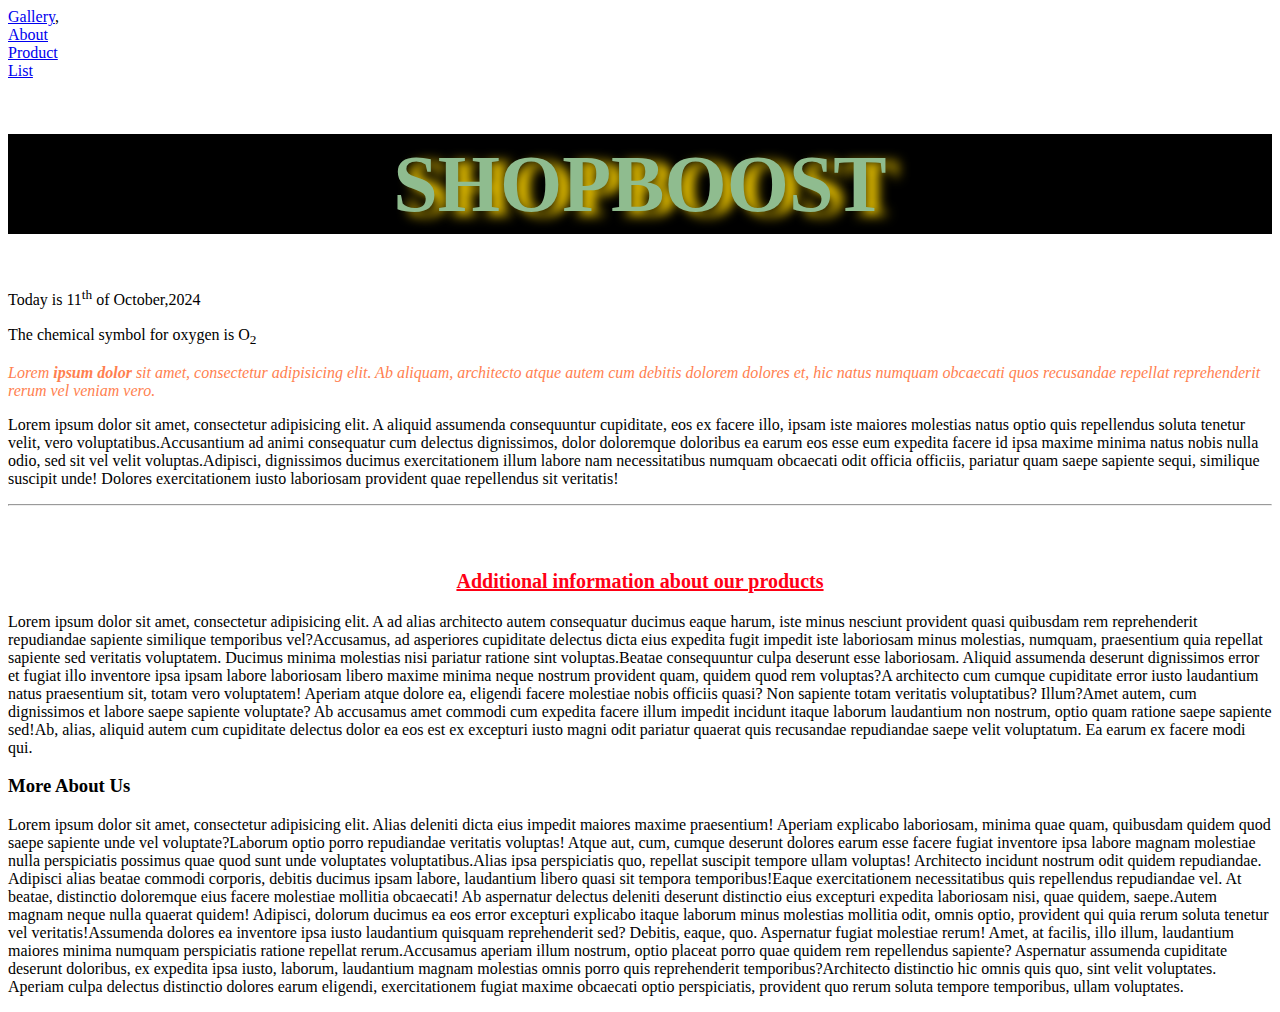
<file: index.html>
<!doctype html>
<html lang=" en">
<head>
    <meta charset="UTF-8">
    <meta name="viewport"
          content="width=device-width, user-scalable=no, initial-scale=1.0, maximum-scale=1.0, minimum-scale=1.0">
    <meta http-equiv="X-UA-Compatible" content="ie=edge">
    <link rel="icon" href="assets/home.png">
    <title>Homepage</title>
    <link rel="stylesheet" href="css/main.css">
</head>
<body>

<a href="gallery.html" target="_blank">Gallery</a>,<br>
<a href="about.html" target="_blank">About</a><br>
<a href="products.html">Product</a><br>
<a href="list.html">List</a>
<h1>SHOPBOOST</h1>
<p>Today is 11<sup>th</sup> of October,2024</p>
<p>The chemical symbol for oxygen is O<sub>2</sub></p>
<p style="color: coral;font-style: italic">Lorem <b>ipsum dolor</b> sit amet, consectetur adipisicing elit. Ab aliquam, architecto atque autem cum debitis dolorem dolores et, hic natus numquam obcaecati quos recusandae repellat reprehenderit rerum vel veniam vero.</p>
<p><span>Lorem ipsum dolor sit amet, consectetur adipisicing elit. A aliquid assumenda consequuntur cupiditate, eos ex facere illo, ipsam iste maiores molestias natus optio quis repellendus soluta tenetur velit, vero voluptatibus.</span><span>Accusantium ad animi consequatur cum delectus dignissimos, dolor doloremque doloribus ea earum eos esse eum expedita facere id ipsa maxime minima natus nobis nulla odio, sed sit vel velit voluptas.</span><span>Adipisci, dignissimos ducimus exercitationem illum labore nam necessitatibus numquam obcaecati odit officia officiis, pariatur quam saepe sapiente sequi, similique suscipit unde! Dolores exercitationem iusto laboriosam provident quae repellendus sit veritatis!</span></p>
<hr>
<br><br>
<h3 style="color: #ff0015;font-size: 20px;text-align: center"> <u>Additional information about our products</u></h3>
<p><span>Lorem ipsum dolor sit amet, consectetur adipisicing elit. A ad alias architecto autem consequatur ducimus eaque harum, iste minus nesciunt provident quasi quibusdam rem reprehenderit repudiandae sapiente similique temporibus vel?</span><span>Accusamus, ad asperiores cupiditate delectus dicta eius expedita fugit impedit iste laboriosam minus molestias, numquam, praesentium quia repellat sapiente sed veritatis voluptatem. Ducimus minima molestias nisi pariatur ratione sint voluptas.</span><span>Beatae consequuntur culpa deserunt esse laboriosam. Aliquid assumenda deserunt dignissimos error et fugiat illo inventore ipsa ipsam labore laboriosam libero maxime minima neque nostrum provident quam, quidem quod rem voluptas?</span><span>A architecto cum cumque cupiditate error iusto laudantium natus praesentium sit, totam vero voluptatem! Aperiam atque dolore ea, eligendi facere molestiae nobis officiis quasi? Non sapiente totam veritatis voluptatibus? Illum?</span><span>Amet autem, cum dignissimos et labore saepe sapiente voluptate? Ab accusamus amet commodi cum expedita facere illum impedit incidunt itaque laborum laudantium non nostrum, optio quam ratione saepe sapiente sed!</span><span>Ab, alias, aliquid autem cum cupiditate delectus dolor ea eos est ex excepturi iusto magni odit pariatur quaerat quis recusandae repudiandae saepe velit voluptatum. Ea earum ex facere modi qui.</span></p>

<h3>More About Us</h3>
<p><span>Lorem ipsum dolor sit amet, consectetur adipisicing elit. Alias deleniti dicta eius impedit maiores maxime praesentium! Aperiam explicabo laboriosam, minima quae quam, quibusdam quidem quod saepe sapiente unde vel voluptate?</span><span>Laborum optio porro repudiandae veritatis voluptas! Atque aut, cum, cumque deserunt dolores earum esse facere fugiat inventore ipsa labore magnam molestiae nulla perspiciatis possimus quae quod sunt unde voluptates voluptatibus.</span><span>Alias ipsa perspiciatis quo, repellat suscipit tempore ullam voluptas! Architecto incidunt nostrum odit quidem repudiandae. Adipisci alias beatae commodi corporis, debitis ducimus ipsam labore, laudantium libero quasi sit tempora temporibus!</span><span>Eaque exercitationem necessitatibus quis repellendus repudiandae vel. At beatae, distinctio doloremque eius facere molestiae mollitia obcaecati! Ab aspernatur delectus deleniti deserunt distinctio eius excepturi expedita laboriosam nisi, quae quidem, saepe.</span><span>Autem magnam neque nulla quaerat quidem! Adipisci, dolorum ducimus ea eos error excepturi explicabo itaque laborum minus molestias mollitia odit, omnis optio, provident qui quia rerum soluta tenetur vel veritatis!</span><span>Assumenda dolores ea inventore ipsa iusto laudantium quisquam reprehenderit sed? Debitis, eaque, quo. Aspernatur fugiat molestiae rerum! Amet, at facilis, illo illum, laudantium maiores minima numquam perspiciatis ratione repellat rerum.</span><span>Accusamus aperiam illum nostrum, optio placeat porro quae quidem rem repellendus sapiente? Aspernatur assumenda cupiditate deserunt doloribus, ex expedita ipsa iusto, laborum, laudantium magnam molestias omnis porro quis reprehenderit temporibus?</span><span>Architecto distinctio hic omnis quis quo, sint velit voluptates. Aperiam culpa delectus distinctio dolores earum eligendi, exercitationem fugiat maxime obcaecati optio perspiciatis, provident quo rerum soluta tempore temporibus, ullam voluptates.</span></p>


</body>
</html>
</file>
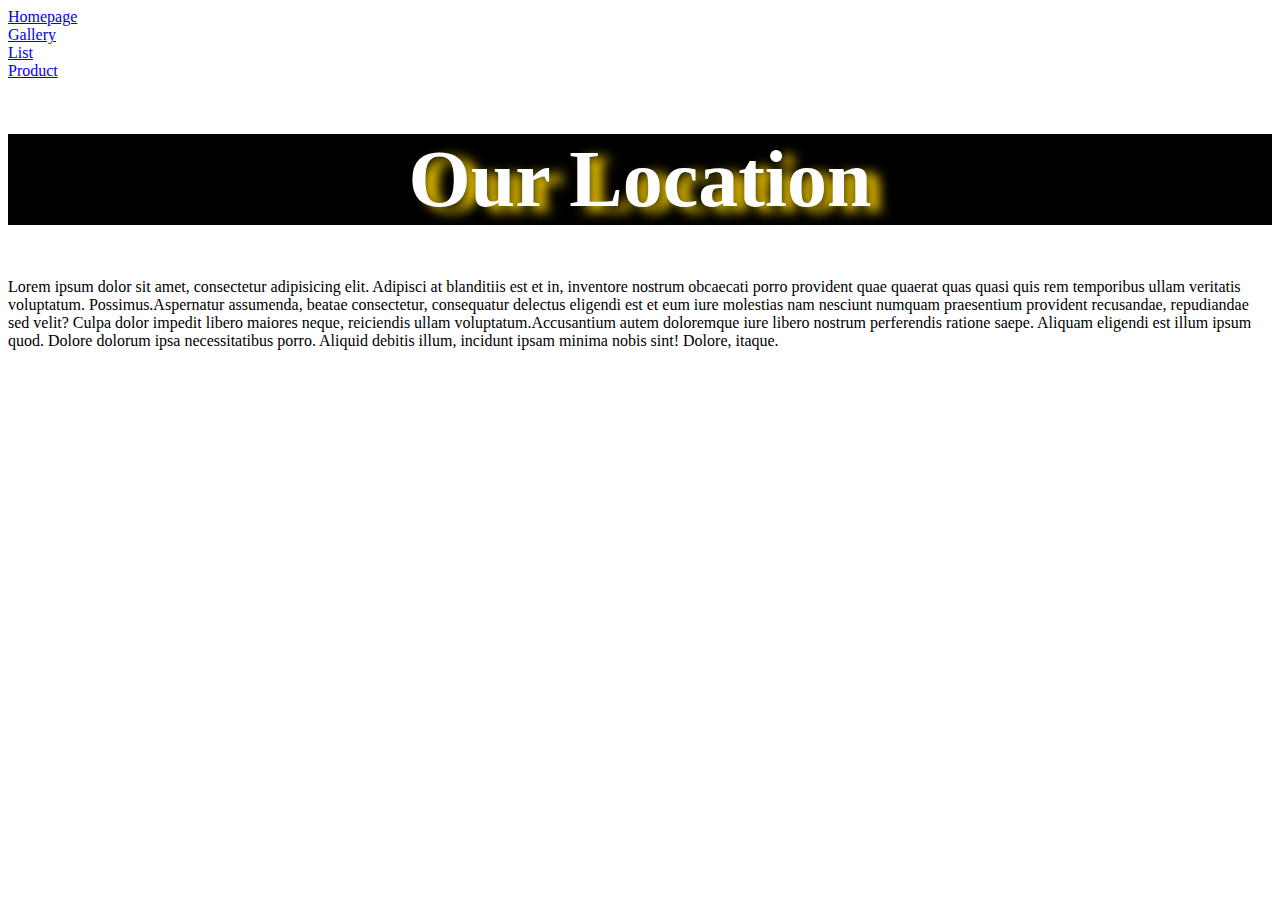
<file: about.html>
<!doctype html>
<html lang="en">
<head>
    <meta charset="UTF-8">
    <meta name="viewport"
          content="width=device-width, user-scalable=no, initial-scale=1.0, maximum-scale=1.0, minimum-scale=1.0">
    <meta http-equiv="X-UA-Compatible" content="ie=edge">
  <link rel="icon" href="assets/about.png">
  <title>About page</title>
  <style>
    h1{
      background-color: black;
      color: white;
      font-size: 80px;
      font-weight:bolder;
      text-align: center;
      text-shadow: 12px 5px 12px #ffd500;
    }
    h1:hover{
      background-color: deepskyblue;
    }
  </style>
</head>
<body>
<a href="index.html">Homepage</a><br>
<a href="gallery.html">Gallery</a><br>
<a href="list.html">List</a><br>
<a href="products.html">Product</a>
<h1>Our Location</h1>
<p><span>Lorem ipsum dolor sit amet, consectetur adipisicing elit. Adipisci at blanditiis est et in, inventore nostrum obcaecati porro provident quae quaerat quas quasi quis rem temporibus ullam veritatis voluptatum. Possimus.</span><span>Aspernatur assumenda, beatae consectetur, consequatur delectus eligendi est et eum iure molestias nam nesciunt numquam praesentium provident recusandae, repudiandae sed velit? Culpa dolor impedit libero maiores neque, reiciendis ullam voluptatum.</span><span>Accusantium autem doloremque iure libero nostrum perferendis ratione saepe. Aliquam eligendi est illum ipsum quod. Dolore dolorum ipsa necessitatibus porro. Aliquid debitis illum, incidunt ipsam minima nobis sint! Dolore, itaque.</span></p>

<iframe src="https://www.google.com/maps/embed?pb=!1m18!1m12!1m3!1d3989.090564565998!2d35.85802607404455!3d-1.094360735444541!2m3!1f0!2f0!3f0!3m2!1i1024!2i768!4f13.1!3m3!1m2!1s0x182c033d85854241%3A0xd7e21cb99b13d48e!2sMaasai%20Mara%20University!5e0!3m2!1sen!2ske!4v1728986805657!5m2!1sen!2ske" width="1500" height="450" style="border:0;" allowfullscreen="" loading="lazy" referrerpolicy="no-referrer-when-downgrade"></iframe>

</body>
</html>
</file>
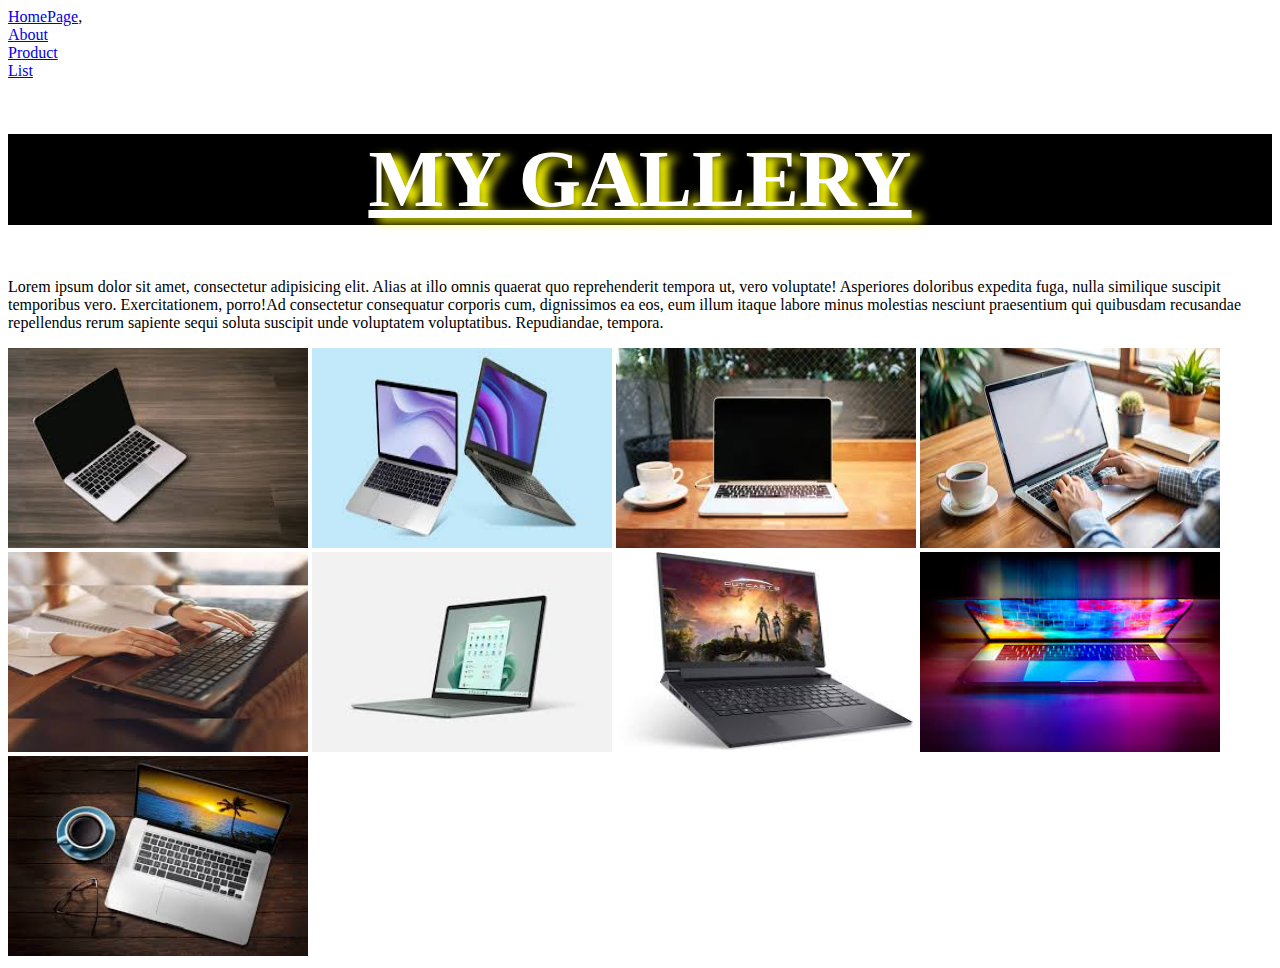
<file: gallery.html>
<!doctype html>
<html lang="en">
<head>
    <meta charset="UTF-8">
    <meta name="viewport"
          content="width=device-width, user-scalable=no, initial-scale=1.0, maximum-scale=1.0, minimum-scale=1.0">
    <meta http-equiv="X-UA-Compatible" content="ie=edge">
    <link rel="icon" href="assets/gallery.png">
    <title>GalleryPage</title>
    <link rel="stylesheet" href="css/style.css">
</head>
<body>

<a href="index.html">HomePage</a>,<br>
<a href="about.html">About</a><br>
<a href="products.html">Product</a><br>
<a href="list.html">List</a>
<h1>MY GALLERY</h1>
<p><span>Lorem ipsum dolor sit amet, consectetur adipisicing elit. Alias at illo omnis quaerat quo reprehenderit tempora ut, vero voluptate! Asperiores doloribus expedita fuga, nulla similique suscipit temporibus vero. Exercitationem, porro!</span><span>Ad consectetur consequatur corporis cum, dignissimos ea eos, eum illum itaque labore minus molestias nesciunt praesentium qui quibusdam recusandae repellendus rerum sapiente sequi soluta suscipit unde voluptatem voluptatibus. Repudiandae, tempora.</span></p>

<img src="assets/lap1.jpeg" alt="">
<img src="assets/lap2.jpeg" alt="">
<img src="assets/lap3.jpeg" alt="">
<img src="assets/lap4.jpeg" alt="">
<img src="assets/lap5.jpeg" alt="">
<img src="assets/lap6.jpeg" alt="">
<img src="assets/lap7.jpeg" alt="">
<img src="assets/lap8.jpeg" alt="">
<img src="assets/lap9.jpeg" alt="">





</body>
</html>
</file>
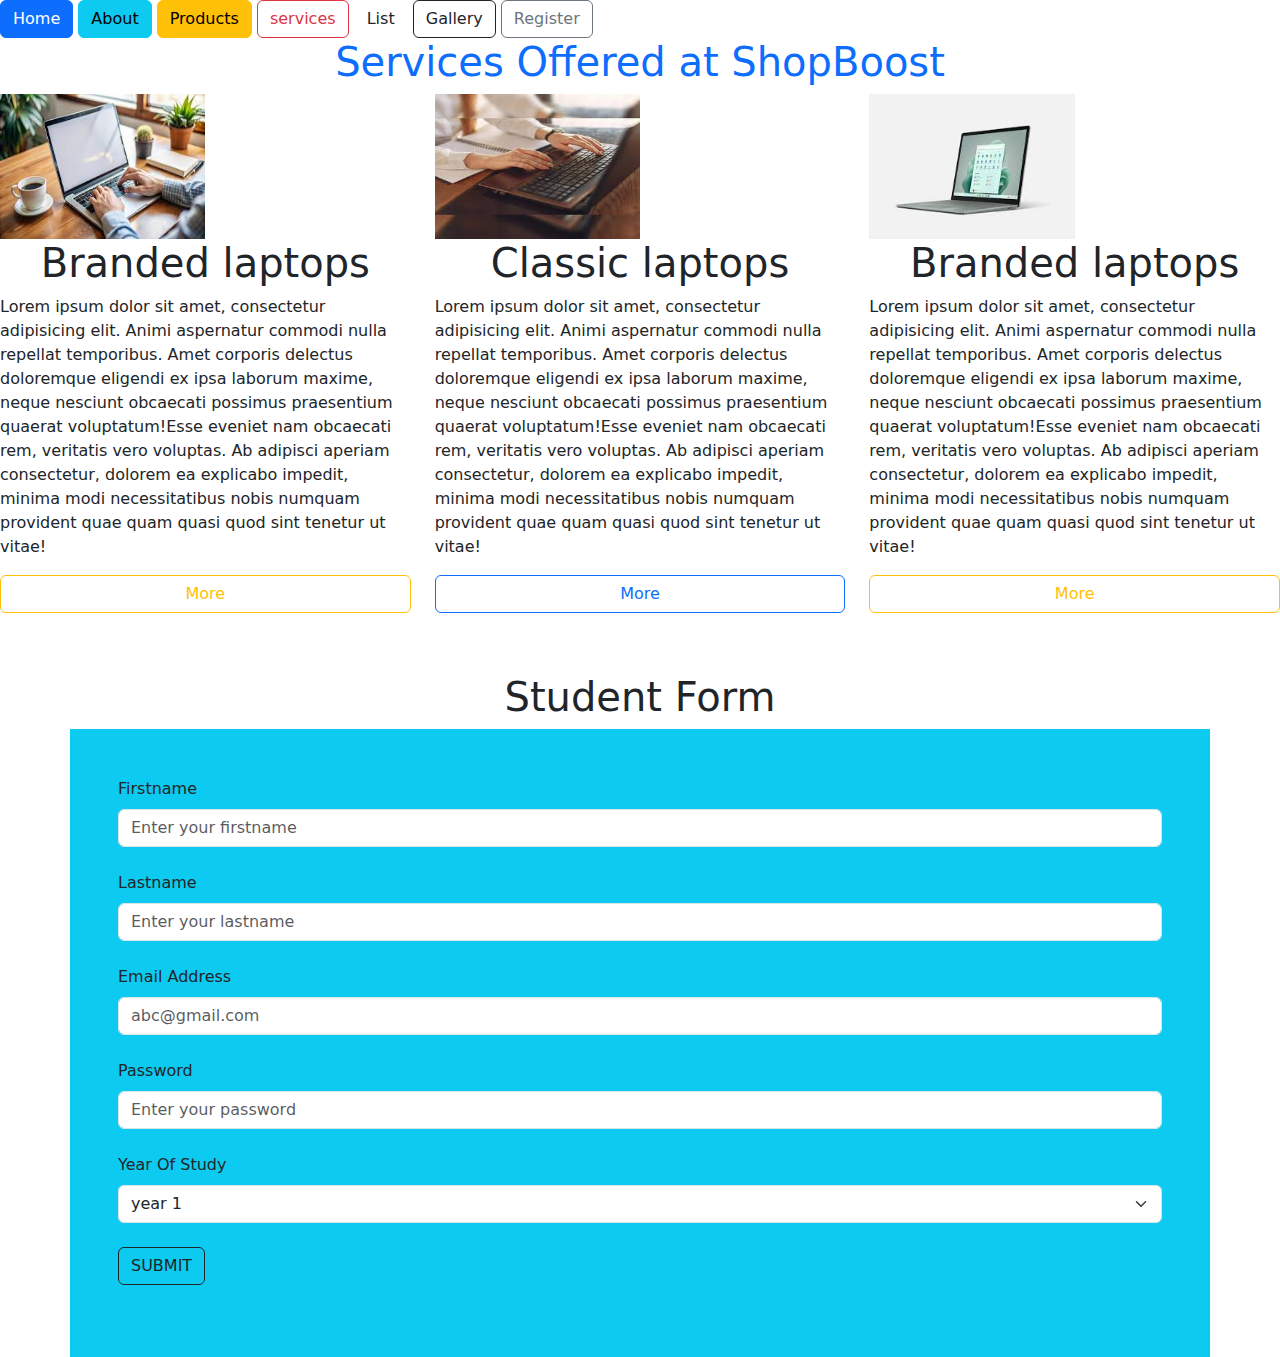
<file: landingpage.html>
<!doctype html>
<html lang="en">
<head>
    <meta charset="UTF-8">
    <meta name="viewport"
          content="width=device-width, user-scalable=no, initial-scale=1.0, maximum-scale=1.0, minimum-scale=1.0">
    <meta http-equiv="X-UA-Compatible" content="ie=edge">
    <title>Landingpage</title>
     <link rel="stylesheet" href="bootsrap/css/bootstrap.min.css">
    <script src="bootsrap/js/bootstrap.min.js"></script>
</head>
<body>
<a href="index.html" class=" btn btn-primary">Home</a>
<a href="about.html" class=" btn btn-info">About</a>
<a href="products.html" class=" btn btn-warning">Products</a>
<a href="services.html" class=" btn btn-outline-danger">services</a>
<a href="list.html" class=" btn btn-outl e-success">List</a>
<a href="gallery.html" class=" btn btn-outline-dark">Gallery</a>
<a href="register.html" class=" btn btn-outline-secondary">Register</a>

<h1 class="text-center text-primary ">Services Offered at ShopBoost</h1>
<div class="row">
    <div class="col">
        <img src="assets/lap4.jpeg" alt="" class="h-25 w-50">
        <h1 class="text-center">Branded laptops</h1>
        <p><span>Lorem ipsum dolor sit amet, consectetur adipisicing elit. Animi aspernatur commodi nulla repellat temporibus. Amet corporis delectus doloremque eligendi ex ipsa laborum maxime, neque nesciunt obcaecati possimus praesentium quaerat voluptatum!</span><span>Esse eveniet nam obcaecati rem, veritatis vero voluptas. Ab adipisci aperiam consectetur, dolorem ea explicabo impedit, minima modi necessitatibus nobis numquam provident quae quam quasi quod sint tenetur ut vitae!</span></p>
          <div class="d-grid">
                <button class=" btn btn-outline-warning">More</button>
        </div>

    </div>

    <div class="col">
       <img src="assets/lap5.jpeg" alt="" class="h-25 w-50">
        <h1 class="text-center">Classic laptops</h1>
        <p><span>Lorem ipsum dolor sit amet, consectetur adipisicing elit. Animi aspernatur commodi nulla repellat temporibus. Amet corporis delectus doloremque eligendi ex ipsa laborum maxime, neque nesciunt obcaecati possimus praesentium quaerat voluptatum!</span><span>Esse eveniet nam obcaecati rem, veritatis vero voluptas. Ab adipisci aperiam consectetur, dolorem ea explicabo impedit, minima modi necessitatibus nobis numquam provident quae quam quasi quod sint tenetur ut vitae!</span></p>
        <div class="d-grid">
                <button class="btn btn-outline-primary">More</button>
        </div>

    </div>

    <div class="col">
        <img src="assets/lap6.jpeg" alt="" class="h-25 w-50">
        <h1 class="text-center">Branded laptops</h1>
        <p><span>Lorem ipsum dolor sit amet, consectetur adipisicing elit. Animi aspernatur commodi nulla repellat temporibus. Amet corporis delectus doloremque eligendi ex ipsa laborum maxime, neque nesciunt obcaecati possimus praesentium quaerat voluptatum!</span><span>Esse eveniet nam obcaecati rem, veritatis vero voluptas. Ab adipisci aperiam consectetur, dolorem ea explicabo impedit, minima modi necessitatibus nobis numquam provident quae quam quasi quod sint tenetur ut vitae!</span></p>
        <div class="d-grid">
            <a href="gallery.html" class="btn btn-outline-warning">More</a>
        </div>
    </div>
</div>

<h1 class="text-center">Student Form</h1>
<form action="" class="bg-info container p-5">
    <label for="fname" class="form-label">Firstname</label>
    <input type="text" class="form-control mb-4" id="fname" placeholder="Enter your firstname" required="required">

     <label for="lname"  class="form-label">Lastname</label>
    <input type="text"  class="form-control mb-4" id="lname"  placeholder="Enter your lastname" required="required">

     <label for="email"  class="form-label">Email Address</label>
    <input type="email" id="email" class="form-control mb-4" placeholder="abc@gmail.com" required="required">

     <label for="pwd"  class="form-label">Password</label>
    <input type="password" id="pwd" class="form-control mb-4" placeholder="Enter your password" required="required">

    <label for="yos"  class="form-label">Year Of Study</label>
    <select name="" id="yos" class="form-select mb-4">
        <option value="" disabled>--Choose year of study--</option>
        <option value="">year 1</option>
        <option value="">year 2</option>
        <option value="">year 3</option>
        <option value="">year 4</option>
    </select>
    <button type="submit" class="mb-4 btn btn-outline-dark
">SUBMIT</button>
</form>
</body>
</html>
</file>
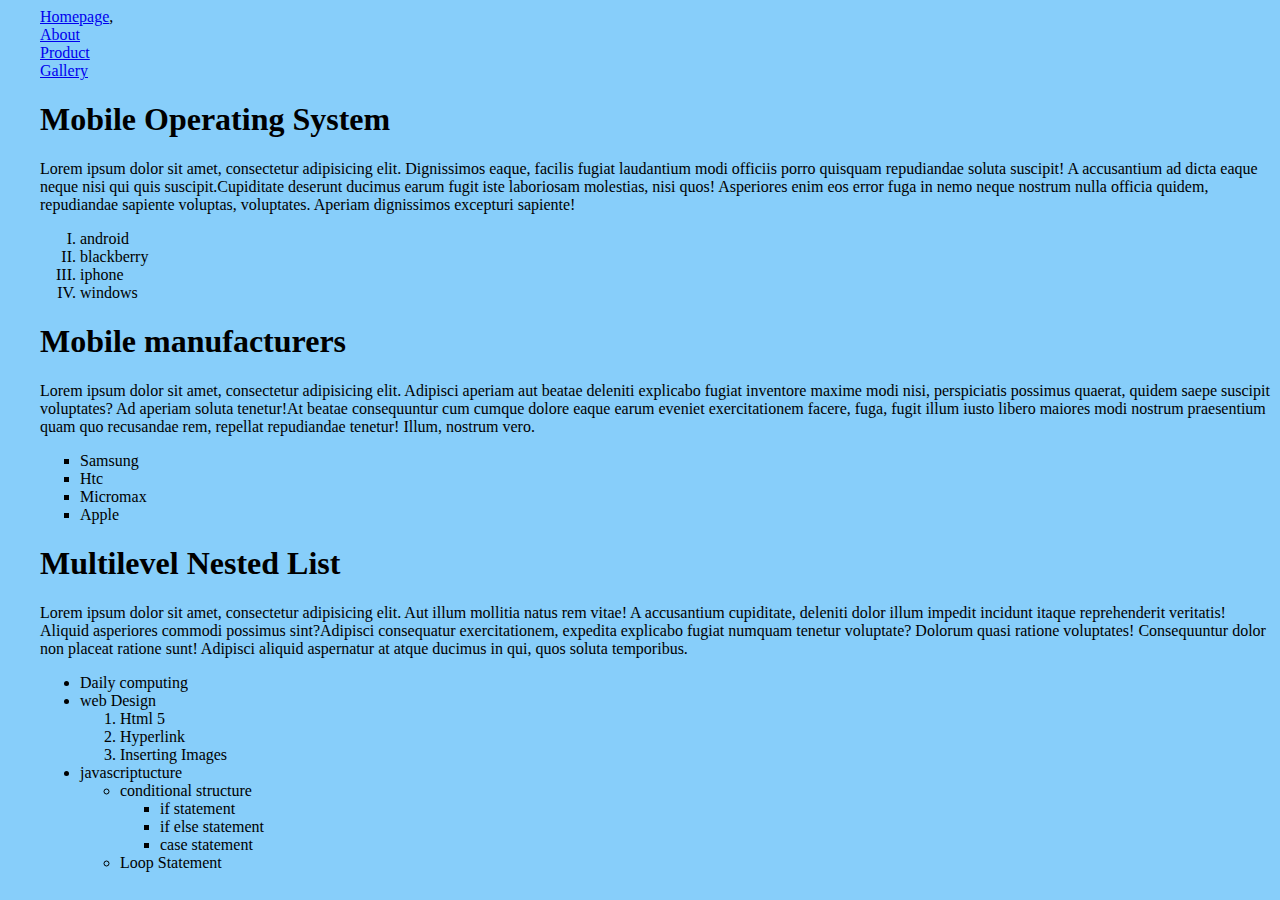
<file: list.html>
<!doctype html>
<html lang="en">
<head>
    <meta charset="UTF-8">
    <meta name="viewport"
          content="width=device-width, user-scalable=no, initial-scale=1.0, maximum-scale=1.0, minimum-scale=1.0">
    <meta http-equiv="X-UA-Compatible" content="ie=edge">
  <link rel="icon" href="assets/list.png">
  <title>List</title>
    <style>
      body{
          background-color: lightskyblue;
          margin-left: 40px ;
      }
    </style>
</head>
<body>
<a href="index.html" target="_self">Homepage</a>,<br>
<a href="about.html">About</a><br>
<a href="products.html">Product</a><br>
<a href="gallery.html">Gallery</a>
<h1>Mobile Operating System </h1>
<p><span>Lorem ipsum dolor sit amet, consectetur adipisicing elit. Dignissimos eaque, facilis fugiat laudantium modi officiis porro quisquam repudiandae soluta suscipit! A accusantium ad dicta eaque neque nisi qui quis suscipit.</span><span>Cupiditate deserunt ducimus earum fugit iste laboriosam molestias, nisi quos! Asperiores enim eos error fuga in nemo neque nostrum nulla officia quidem, repudiandae sapiente voluptas, voluptates. Aperiam dignissimos excepturi sapiente!</span></p>
<ol type="I">
  <li>android</li>
  <li>blackberry</li>
  <li>iphone</li>
  <li>windows</li>
</ol>

<h1>Mobile manufacturers</h1>
<p><span>Lorem ipsum dolor sit amet, consectetur adipisicing elit. Adipisci aperiam aut beatae deleniti explicabo fugiat inventore maxime modi nisi, perspiciatis possimus quaerat, quidem saepe suscipit voluptates? Ad aperiam soluta tenetur!</span><span>At beatae consequuntur cum cumque dolore eaque earum eveniet exercitationem facere, fuga, fugit illum iusto libero maiores modi nostrum praesentium quam quo recusandae rem, repellat repudiandae tenetur! Illum, nostrum vero.</span></p>
<ul style="list-style-type: square">
    <li>Samsung</li>
    <li>Htc</li>
    <li>Micromax</li>
    <li>Apple</li>
</ul>

<h1>Multilevel Nested List</h1>
<p><span>Lorem ipsum dolor sit amet, consectetur adipisicing elit. Aut illum mollitia natus rem vitae! A accusantium cupiditate, deleniti dolor illum impedit incidunt itaque reprehenderit veritatis! Aliquid asperiores commodi possimus sint?</span><span>Adipisci consequatur exercitationem, expedita explicabo fugiat numquam tenetur voluptate? Dolorum quasi ratione voluptates! Consequuntur dolor non placeat ratione sunt! Adipisci aliquid aspernatur at atque ducimus in qui, quos soluta temporibus.</span></p>
<ul>
    <li>Daily computing</li>
    <li>web Design
    <ol>
        <li>Html 5</li>
        <li>Hyperlink</li>
        <li>Inserting Images</li>
    </ol>
    </li>
    <li>javascriptucture
        <ul>
            <li>conditional structure
            <ul style="list-style-type: square">
                <li>if statement</li>
                <li>if else statement</li>
                <li>case statement</li>
            </ul>
            </li>
            <li>Loop Statement</li>
        </ul>
    </li>
</ul>
</body>
</html>
</file>
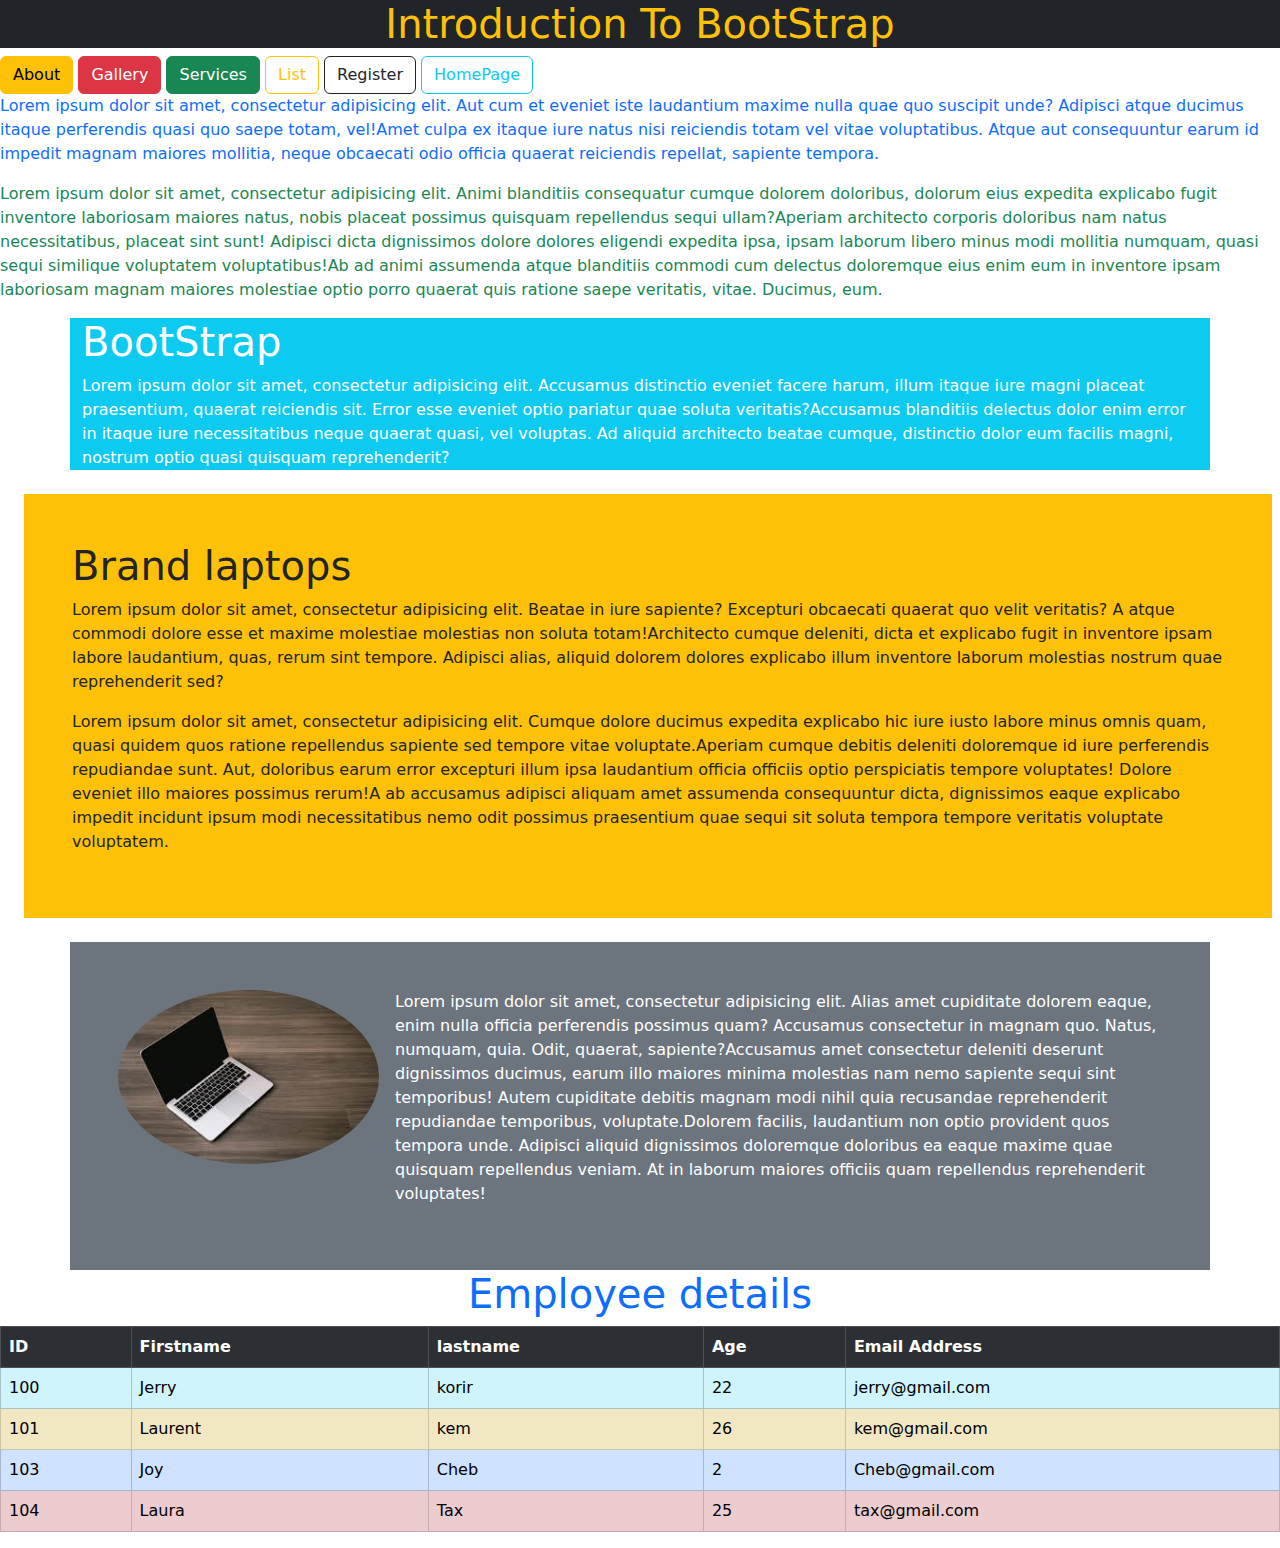
<file: main.html>
<!doctype html>
<html lang="en">
<head>
    <meta charset="UTF-8">
    <meta name="viewport"
          content="width=device-width, user-scalable=no, initial-scale=1.0, maximum-scale=1.0, minimum-scale=1.0">
    <meta http-equiv="X-UA-Compatible" content="ie=edge">
    <title>Document</title>
    <link rel="stylesheet" href="bootsrap/css/bootstrap.min.css">
    <script src="bootsrap/js/bootstrap.min.js"></script>
</head>
<body>
<h1 class="text-warning text-center bg-dark">Introduction To BootStrap </h1>
<button class="btn btn-warning">About</button>
<button class="btn btn-danger">Gallery</button>
<button class="btn btn-success">Services</button>
<button class="btn btn-outline-warning">List</button>
<button class="btn btn-outline-dark">Register</button>
<button class="btn btn-outline-info">HomePage</button>



<p class="text-primary"><span>Lorem ipsum dolor sit amet, consectetur adipisicing elit. Aut cum et eveniet iste laudantium maxime nulla quae quo suscipit unde? Adipisci atque ducimus itaque perferendis quasi quo saepe totam, vel!</span><span>Amet culpa ex itaque iure natus nisi reiciendis totam vel vitae voluptatibus. Atque aut consequuntur earum id impedit magnam maiores mollitia, neque obcaecati odio officia quaerat reiciendis repellat, sapiente tempora.</span></p>
<p class="text-success"><span>Lorem ipsum dolor sit amet, consectetur adipisicing elit. Animi blanditiis consequatur cumque dolorem doloribus, dolorum eius expedita explicabo fugit inventore laboriosam maiores natus, nobis placeat possimus quisquam repellendus sequi ullam?</span><span>Aperiam architecto corporis doloribus nam natus necessitatibus, placeat sint sunt! Adipisci dicta dignissimos dolore dolores eligendi expedita ipsa, ipsam laborum libero minus modi mollitia numquam, quasi sequi similique voluptatem voluptatibus!</span><span>Ab ad animi assumenda atque blanditiis commodi cum delectus doloremque eius enim eum in inventore ipsam laboriosam magnam maiores molestiae optio porro quaerat quis ratione saepe veritatis, vitae. Ducimus, eum.</span></p>

<div class="bg-info text-white container">
    <h1>BootStrap</h1>
    <p><span>Lorem ipsum dolor sit amet, consectetur adipisicing elit. Accusamus distinctio eveniet facere harum, illum itaque iure magni placeat praesentium, quaerat reiciendis sit. Error esse eveniet optio pariatur quae soluta veritatis?</span><span>Accusamus blanditiis delectus dolor enim error in itaque iure necessitatibus neque quaerat quasi, vel voluptas. Ad aliquid architecto beatae cumque, distinctio dolor eum facilis magni, nostrum optio quasi quisquam reprehenderit?</span></p>
</div>


<div class="bg-warning text-dark mt-4 ms-4 me-2 mb-4 p-5 ">
     <h1>Brand laptops</h1>
    <p><span>Lorem ipsum dolor sit amet, consectetur adipisicing elit. Beatae in iure sapiente? Excepturi obcaecati quaerat quo velit veritatis? A atque commodi dolore esse et maxime molestiae molestias non soluta totam!</span><span>Architecto cumque deleniti, dicta et explicabo fugit in inventore ipsam labore laudantium, quas, rerum sint tempore. Adipisci alias, aliquid dolorem dolores explicabo illum inventore laborum molestias nostrum quae reprehenderit sed?</span></p>
    <p><span>Lorem ipsum dolor sit amet, consectetur adipisicing elit. Cumque dolore ducimus expedita explicabo hic iure iusto labore minus omnis quam, quasi quidem quos ratione repellendus sapiente sed tempore vitae voluptate.</span><span>Aperiam cumque debitis deleniti doloremque id iure perferendis repudiandae sunt. Aut, doloribus earum error excepturi illum ipsa laudantium officia officiis optio perspiciatis tempore voluptates! Dolore eveniet illo maiores possimus rerum!</span><span>A ab accusamus adipisci aliquam amet assumenda consequuntur dicta, dignissimos eaque explicabo impedit incidunt ipsum modi necessitatibus nemo odit possimus praesentium quae sequi sit soluta tempora tempore veritatis voluptate voluptatem.</span></p>
</div>

<div class="bg-secondary text-white d-flex container p-5">
    <img src="assets/lap1.jpeg" alt="" class="w-25 h-25 rounded-circle me-3 ">
    <p><span>Lorem ipsum dolor sit amet, consectetur adipisicing elit. Alias amet cupiditate dolorem eaque, enim nulla officia perferendis possimus quam? Accusamus consectetur in magnam quo. Natus, numquam, quia. Odit, quaerat, sapiente?</span><span>Accusamus amet consectetur deleniti deserunt dignissimos ducimus, earum illo maiores minima molestias nam nemo sapiente sequi sint temporibus! Autem cupiditate debitis magnam modi nihil quia recusandae reprehenderit repudiandae temporibus, voluptate.</span><span>Dolorem facilis, laudantium non optio provident quos tempora unde. Adipisci aliquid dignissimos doloremque doloribus ea eaque maxime quae quisquam repellendus veniam. At in laborum maiores officiis quam repellendus reprehenderit voluptates!</span></p>
</div>

<h1 class="text-center text-primary">Employee details</h1>

<table class="table table-bordered table-hover table-striped">
    <tr class="table-dark">
        <th>ID</th>
        <th>Firstname</th>
        <th>lastname</th>
        <th>Age</th>
        <th>Email Address</th>
    </tr>

    <tr class="table-info">
        <td>100</td>
        <td>Jerry</td>
        <td>korir</td>
        <td>22</td>
        <td>jerry@gmail.com</td>
    </tr>

      <tr class="table-warning">
        <td>101</td>
        <td>Laurent</td>
        <td>kem</td>
        <td>26</td>
        <td>kem@gmail.com</td>
    </tr>

     <tr class="table-primary">
        <td>103</td>
        <td>Joy</td>
        <td>Cheb</td>
        <td>2</td>
        <td>Cheb@gmail.com</td>
    </tr>

     <tr class="table-danger">
        <td>104</td>
        <td>Laura</td>
        <td>Tax</td>
        <td>25</td>
        <td>tax@gmail.com</td>
    </tr>

</table>




</body>
</html>
</file>
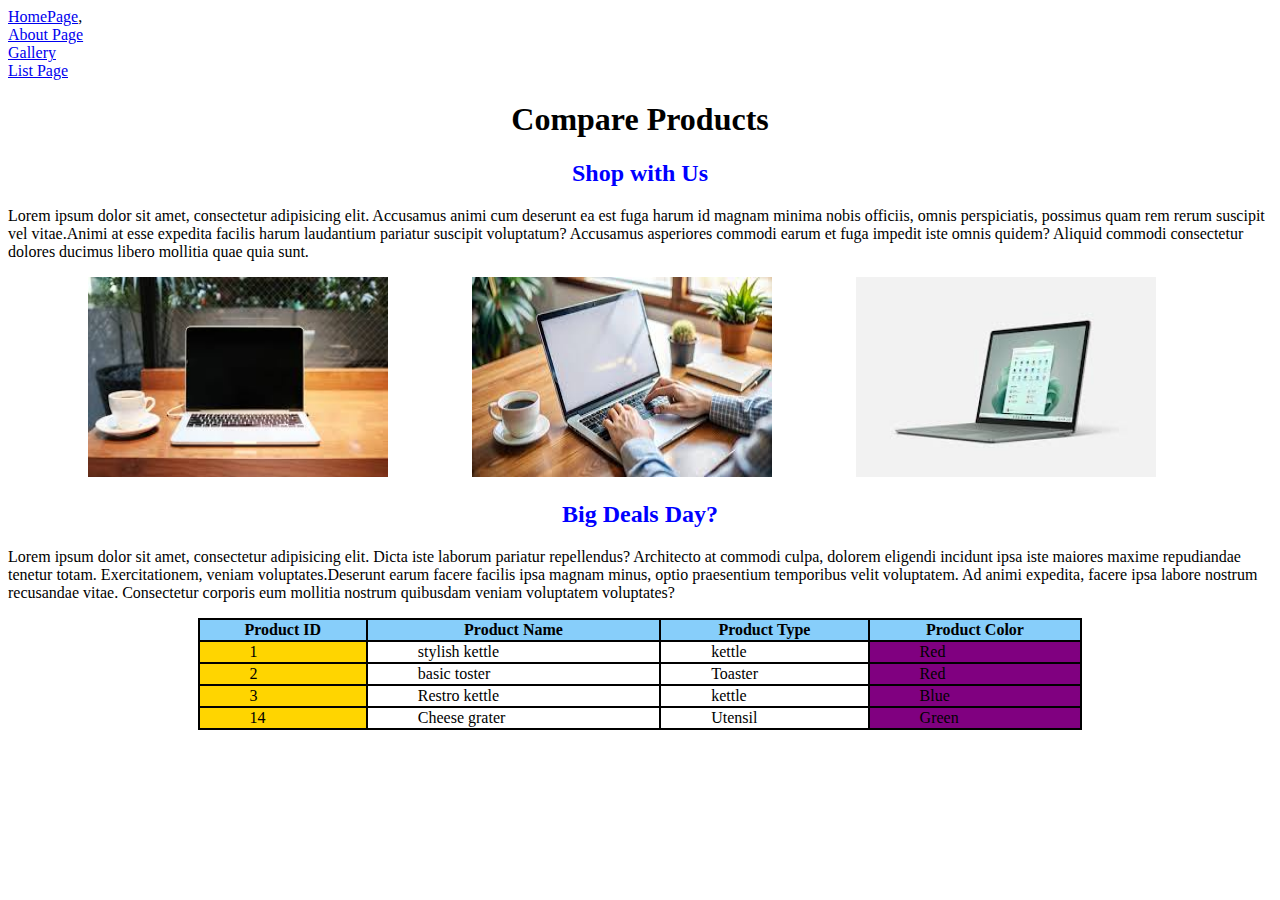
<file: products.html>
<!doctype html>
<html lang="en">
<head>
    <meta charset="UTF-8">
    <meta name="viewport"
          content="width=device-width, user-scalable=no, initial-scale=1.0, maximum-scale=1.0, minimum-scale=1.0">
    <meta http-equiv="X-UA-Compatible" content="ie=edge">
    <link rel="icon" href="assets/product.png">
    <title>Product Information</title>
    <style>
       h1{
           text-align: center;
       }
       h2{
           text-align: center;
           color: blue;
       }
       img{
           width:300px;
           height: 200px;
           margin-left: 80px;
       }
       table,th,td{
           border: 2px solid black;
           border-collapse: collapse;
       }
       table{
           width: 70%;
           height: 500%;
           margin: auto;
       }
       td{
           padding-left: 50px;
       }
       .one{
           background-color: #ffd500;
       }
       .two{
           background-color: purple;
       }

    </style>
</head>
<body>

<a href="index.html">HomePage</a>,<br>
<a href="about.html">About Page</a><br>
<a href="gallery.html">Gallery</a><br>
<a href="list.html">List Page</a>
<h1>Compare Products</h1>
<h2>Shop with Us</h2>
<p><span>Lorem ipsum dolor sit amet, consectetur adipisicing elit. Accusamus animi cum deserunt ea est fuga harum id magnam minima nobis officiis, omnis perspiciatis, possimus quam rem rerum suscipit vel vitae.</span><span>Animi at esse expedita facilis harum laudantium pariatur suscipit voluptatum? Accusamus asperiores commodi earum et fuga impedit iste omnis quidem? Aliquid commodi consectetur dolores ducimus libero mollitia quae quia sunt.</span></p>


<img src="assets/lap3.jpeg" alt="">
<img src="assets/lap4.jpeg" alt="">
<img src="assets/lap6.jpeg" alt="">

<h2>Big Deals Day?</h2>
<p><span>Lorem ipsum dolor sit amet, consectetur adipisicing elit. Dicta iste laborum pariatur repellendus? Architecto at commodi culpa, dolorem eligendi incidunt ipsa iste maiores maxime repudiandae tenetur totam. Exercitationem, veniam voluptates.</span><span>Deserunt earum facere facilis ipsa magnam minus, optio praesentium temporibus velit voluptatem. Ad animi expedita, facere ipsa labore nostrum recusandae vitae. Consectetur corporis eum mollitia nostrum quibusdam veniam voluptatem voluptates?</span></p>
<table>
  <tr style="background-color: lightskyblue">
      <th>Product ID</th>
      <th>Product Name</th>
      <th>Product Type</th>
      <th>Product Color</th>
  </tr>

<tr>
    <td class="one">1</td>
    <td>stylish kettle</td>
    <td>kettle</td>
    <td class="two">Red</td>
</tr>
    <tr>
        <td class="one">2</td>
        <td>basic toster</td>
        <td>Toaster</td>
        <td class="two">Red</td>
    </tr>
    <tr>
        <td class="one">3</td>
        <td>Restro kettle</td>
        <td>kettle</td>
        <td class="two">Blue</td>
    </tr>
    <tr>
        <td class="one">14</td>
        <td>Cheese grater</td>
        <td>Utensil</td>
        <td class="two">Green</td>
    </tr>
</table>



</body>
</html>
</file>
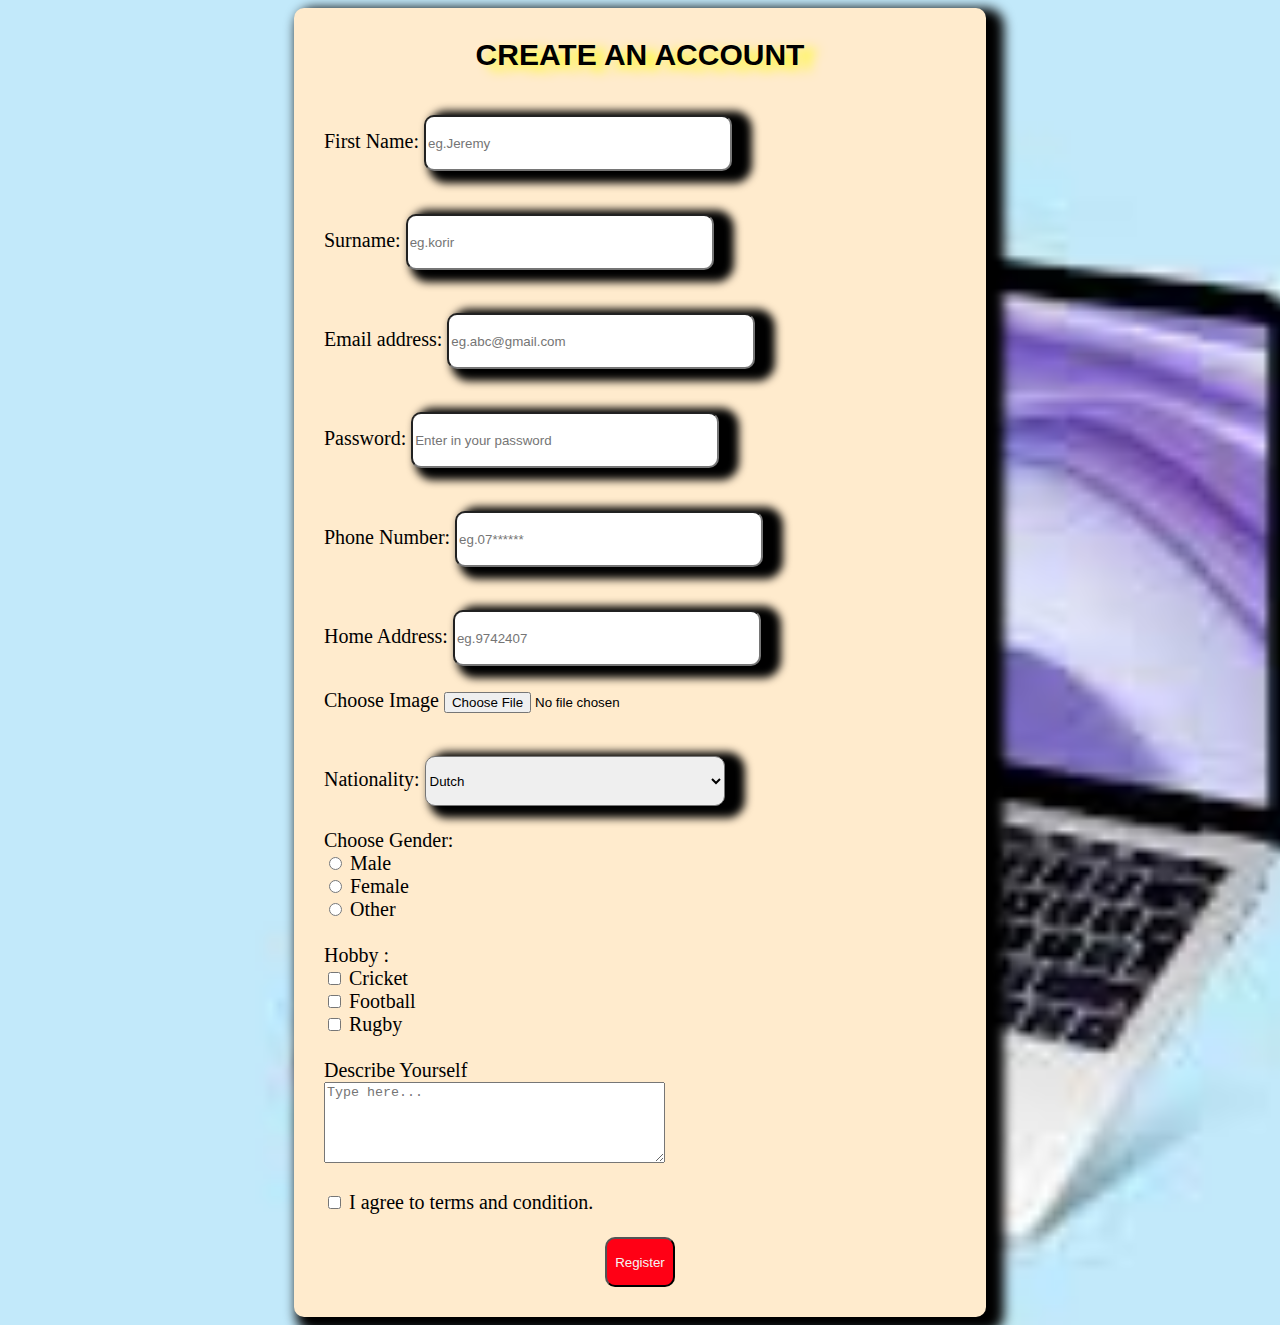
<file: register.html>
<!doctype html>
<html lang="en">
<head>
    <meta charset="UTF-8">
    <meta name="viewport"
          content="width=device-width, user-scalable=no, initial-scale=1.0, maximum-scale=1.0, minimum-scale=1.0">
    <meta http-equiv="X-UA-Compatible" content="ie=edge">
  <title>Register Page</title>
  <link rel="stylesheet" href="css/register.css">
    <style>
        body{
            background-image: url("assets/lap2.jpeg");
            background-repeat: no-repeat;
            background-size: cover;

        }
    </style>




</head>
<body>
<form action="">
<legend>CREATE AN ACCOUNT</legend><BR>

  <label for="fname">First Name:</label>
  <input type="text" id="fname" placeholder="eg.Jeremy" required="required"><br><br>

  <label for="sname">Surname:</label>
  <input type="text" id="sname" placeholder="eg.korir" required="required"><br><br>


  <label for="ename">Email address:</label>
  <input type="email" id="ename" placeholder="eg.abc@gmail.com" required="required"><br><br>

 <label for="pname">Password:</label>
  <input type="password" id="pname" placeholder="Enter in your password" required="required"><br><br>

   <label for="phone">Phone Number:</label>
  <input type="tel" id="phone" placeholder="eg.07******" required="required"><br><br>

 <label for="address">Home Address:</label>
  <input type="number" id="address" placeholder="eg.9742407" required="required"><br><br>

  <label for="file">Choose Image</label>
  <input type="file" id="file" required="required"><br><br>
  <label for="nationality">Nationality:</label>
  <select name="" id="nationality">
    <option value="" disabled="disabled">--Choose Nationality--</option>
    <option value="">Dutch</option>
    <option value="">German</option>
    <option value="">italian</option>
    <option value="">Kenyan</option>
  </select> <br><br>

  <label>Choose Gender:</label><br>
  <input type="radio" id="male">
  <label for="male">Male</label><br>
  <input type="radio" id="female">
  <label for="female">Female</label><br>
    <input type="radio" id="other">
  <label for="other">Other</label><br><br>

  <label for>Hobby :</label><br>
  <input type="checkbox" id="cricket">
  <label for="cricket">Cricket</label><br>

    <input type="checkbox" id="football">
  <label for="football">Football</label><br>

    <input type="checkbox" id="rugby">
  <label for="rugby">Rugby</label><br><br>

  <label for="message">Describe Yourself</label><br>
  <textarea name="" id="message" cols="40" rows="5" placeholder="Type here..."></textarea><br><br>

  <input type="checkbox" id="terms">
  <label for="terms">I agree to terms and condition.</label><br><br>

  <button type="submit">Register</button>




</form>


</body>
</html>
</file>
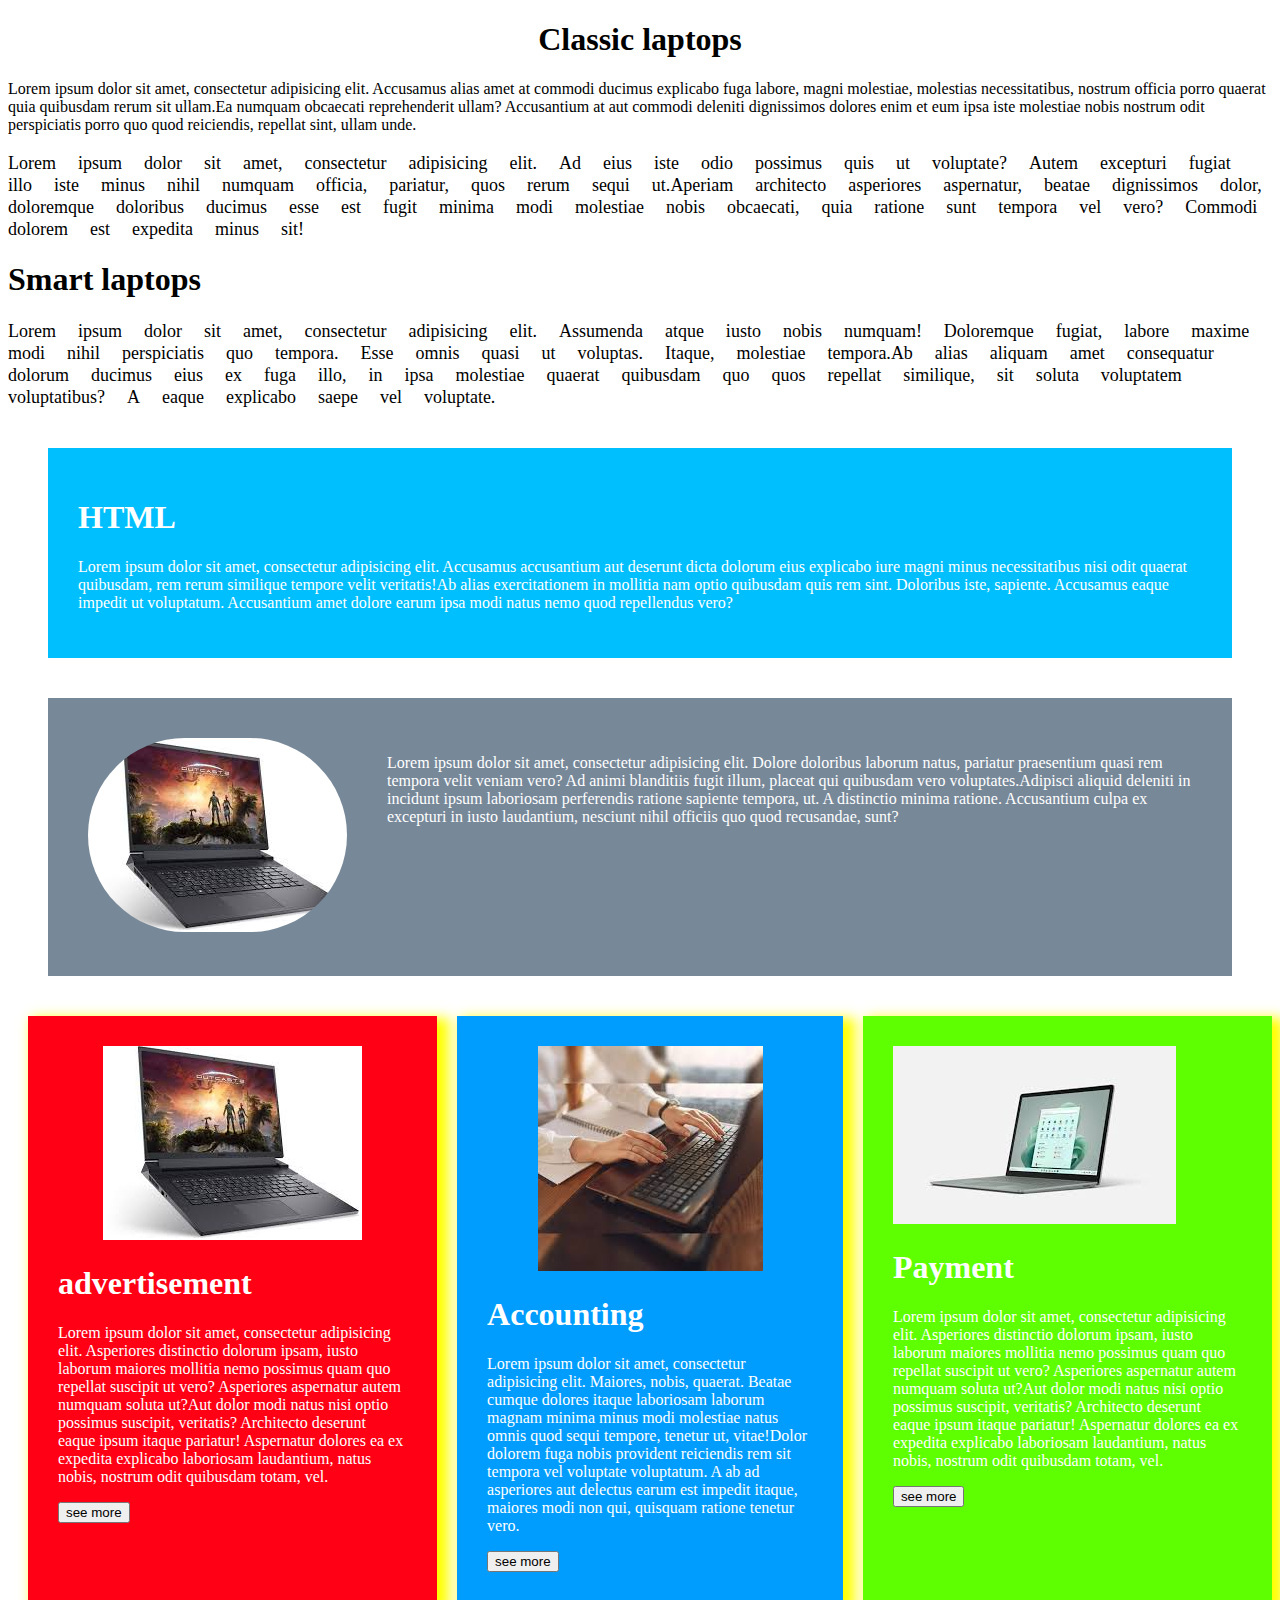
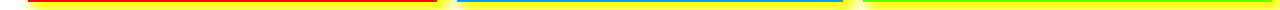
<file: services.html>
<!doctype html>
<html lang="en">
<head>
    <meta charset="UTF-8">
    <meta name="viewport"
          content="width=device-width, user-scalable=no, initial-scale=1.0, maximum-scale=1.0, minimum-scale=1.0"><meta http-equiv="X-UA-Compatible" cnontent="ie=edge">
    <title>services</title>
    <link rel="stylesheet" href="css/services.css">
</head>
<body>
<h1 id="heading1">Classic laptops</h1>
<p><span>Lorem ipsum dolor sit amet, consectetur adipisicing elit. Accusamus alias amet at commodi ducimus explicabo fuga labore, magni molestiae, molestias necessitatibus, nostrum officia porro quaerat quia quibusdam rerum sit ullam.</span><span>Ea numquam obcaecati reprehenderit ullam? Accusantium at aut commodi deleniti dignissimos dolores enim et eum ipsa iste molestiae nobis nostrum odit perspiciatis porro quo quod reiciendis, repellat sint, ullam unde.</span></p>
<p class="paragraph"><span>Lorem ipsum dolor sit amet, consectetur adipisicing elit. Ad eius iste odio possimus quis ut voluptate? Autem excepturi fugiat illo iste minus nihil numquam officia, pariatur, quos rerum sequi ut.</span><span>Aperiam architecto asperiores aspernatur, beatae dignissimos dolor, doloremque doloribus ducimus esse est fugit minima modi molestiae nobis obcaecati, quia ratione sunt tempora vel vero? Commodi dolorem est expedita minus sit!</span></p>
<h1 id="heading2">Smart laptops</h1>
<p class="paragraph"><span>Lorem ipsum dolor sit amet, consectetur adipisicing elit. Assumenda atque iusto nobis numquam! Doloremque fugiat, labore maxime modi nihil perspiciatis quo tempora. Esse omnis quasi ut voluptas. Itaque, molestiae tempora.</span><span>Ab alias aliquam amet consequatur dolorum ducimus eius ex fuga illo, in ipsa molestiae quaerat quibusdam quo quos repellat similique, sit soluta voluptatem voluptatibus? A eaque explicabo saepe vel voluptate.</span></p>

<div id="mydivision">
    <h1>HTML</h1>
    <p><span>Lorem ipsum dolor sit amet, consectetur adipisicing elit. Accusamus accusantium aut deserunt dicta dolorum eius explicabo iure magni minus necessitatibus nisi odit quaerat quibusdam, rem rerum similique tempore velit veritatis!</span><span>Ab alias exercitationem in mollitia nam optio quibusdam quis rem sint. Doloribus iste, sapiente. Accusamus eaque impedit ut voluptatum. Accusantium amet dolore earum ipsa modi natus nemo quod repellendus vero?</span></p>
</div>
<div id="test">
  <center><img src="assets/lap7.jpeg" alt=""></center>
     <p><span>Lorem ipsum dolor sit amet, consectetur adipisicing elit. Dolore doloribus laborum natus, pariatur praesentium quasi rem tempora velit veniam vero? Ad animi blanditiis fugit illum, placeat qui quibusdam vero voluptates.</span><span>Adipisci aliquid deleniti in incidunt ipsum laboriosam perferendis ratione sapiente tempora, ut. A distinctio minima ratione. Accusantium culpa ex excepturi in iusto laudantium, nesciunt nihil officiis quo quod recusandae, sunt?</span></p>
</div>

<div id="main">
    <div id="advertisement">
      <center> <img src="assets/lap7.jpeg"></center>
    <h1>advertisement</h1>
        <p><span>Lorem ipsum dolor sit amet, consectetur adipisicing elit. Asperiores distinctio dolorum ipsam, iusto laborum maiores mollitia nemo possimus quam quo repellat suscipit ut vero? Asperiores aspernatur autem numquam soluta ut?</span><span>Aut dolor modi natus nisi optio possimus suscipit, veritatis? Architecto deserunt eaque ipsum itaque pariatur! Aspernatur dolores ea ex expedita explicabo laboriosam laudantium, natus nobis, nostrum odit quibusdam totam, vel.</span></p>
    <button>see more</button>
    </div>

    <div id="accounting">

       <center> <img src="assets/lap5.jpeg"></center>
    <h1>Accounting</h1>
        <p><span>Lorem ipsum dolor sit amet, consectetur adipisicing elit. Maiores, nobis, quaerat. Beatae cumque dolores itaque laboriosam laborum magnam minima minus modi molestiae natus omnis quod sequi tempore, tenetur ut, vitae!</span><span>Dolor dolorem fuga nobis provident reiciendis rem sit tempora vel voluptate voluptatum. A ab ad asperiores aut delectus earum est impedit itaque, maiores modi non qui, quisquam ratione tenetur vero.</span></p>
    <button>see more</button>
    </div>

    <div id="payment">
        <img src="assets/lap6.jpeg">
    <h1>Payment</h1>
        <p><span>Lorem ipsum dolor sit amet, consectetur adipisicing elit. Asperiores distinctio dolorum ipsam, iusto laborum maiores mollitia nemo possimus quam quo repellat suscipit ut vero? Asperiores aspernatur autem numquam soluta ut?</span><span>Aut dolor modi natus nisi optio possimus suscipit, veritatis? Architecto deserunt eaque ipsum itaque pariatur! Aspernatur dolores ea ex expedita explicabo laboriosam laudantium, natus nobis, nostrum odit quibusdam totam, vel.</span></p>
    <button>see more</button>
    </div>
</div>



</body>
</html>
</file>
<file: css/main.css>
h1{
    color: darkseagreen;
    text-align: center;
    background-color: black;
    line-height: 100px;
    text-shadow: 12px 4px 12px #ffd500;
    font-size: 80px;
}
h1:hover{
    background-color: lightblue;
}
</file>
<file: css/style.css>
h1{
    color: #ffffff;
    text-align: center;
    font-size: 80px;
    font-weight: bolder;
    background-color: black;
    text-shadow: 10px 4px 10px yellow;
    text-decoration: underline;
}

img{
    width: 300px;
    height: 200px;
}
img:hover{
    opacity:0.8;
}
</file>
<file: css/register.css>
form{
    background-color: blanchedalmond;
    width: 50%;
    margin:auto ;
    padding: 30px;
    font-size: 20px;
    border-radius: 10px;
    box-shadow: 10px 8px 12px 8px black;
}
legend{
    text-align: center;
    font-weight: bolder;
    font-family: sans-serif;
    color: black;
    text-shadow: 12px 5px 12px yellow;
    font-size: 30px;
}
input[type=text],input[type=password],input[type=email],input[type=tel],input[type=number],select{
    width: 300px;
    height: 50px;
    margin-top: 20px;
    border-radius: 10px;
    box-shadow:12px 4px 8px 8px black ;
}:
input[type=text],input[type=password]:focus,input[type=email],input[type=tel],input[type=number]:focus{
    background-color: black;
 }
 button{
     background-color: #ff0015;
     width: 70px;
     height:50px;
     border-radius: 10px;
     color: whitesmoke;
     margin:auto;
     display: block;
 }
 button:hover{
     background-color: #009dff;
 }
</file>
<file: css/services.css>
#heading1{
    text-align: center;
}
.paragraph{
    font-family: "emoji";
    font-size: 18px;
}
#mydivision{
    background-color: deepskyblue;
    margin: 40px;
    padding: 30px;
    color: white;
}
#test{
    background-color:lightslategrey;
    margin: 40px;
    padding: 40px;
    display: flex;
    color: white;
}
#test img{
    margin-right: 40px;
    border-radius: 400px;
}
#main{
display: flex;
}
#advertisement{
background-color: #ff0015;
    color: white;
    margin-left: 20px;
    padding: 30px;
    box-shadow: 8px 6px 12px 4px yellow;
}

#accounting{
   background-color: #009dff;
    color: white;
    margin-left: 20px;
    padding: 30px;
     box-shadow: 8px 6px 12px 4px yellow;

}
#payment{
background-color: #5eff00;
    color: white;
    margin-left: 20px;
    padding: 30px;
     box-shadow: 8px 6px 12px 4px yellow;
}

#advertisement:hover,#payment:hover,#accounting:hover{
    background-color: gray;
}
</file>
